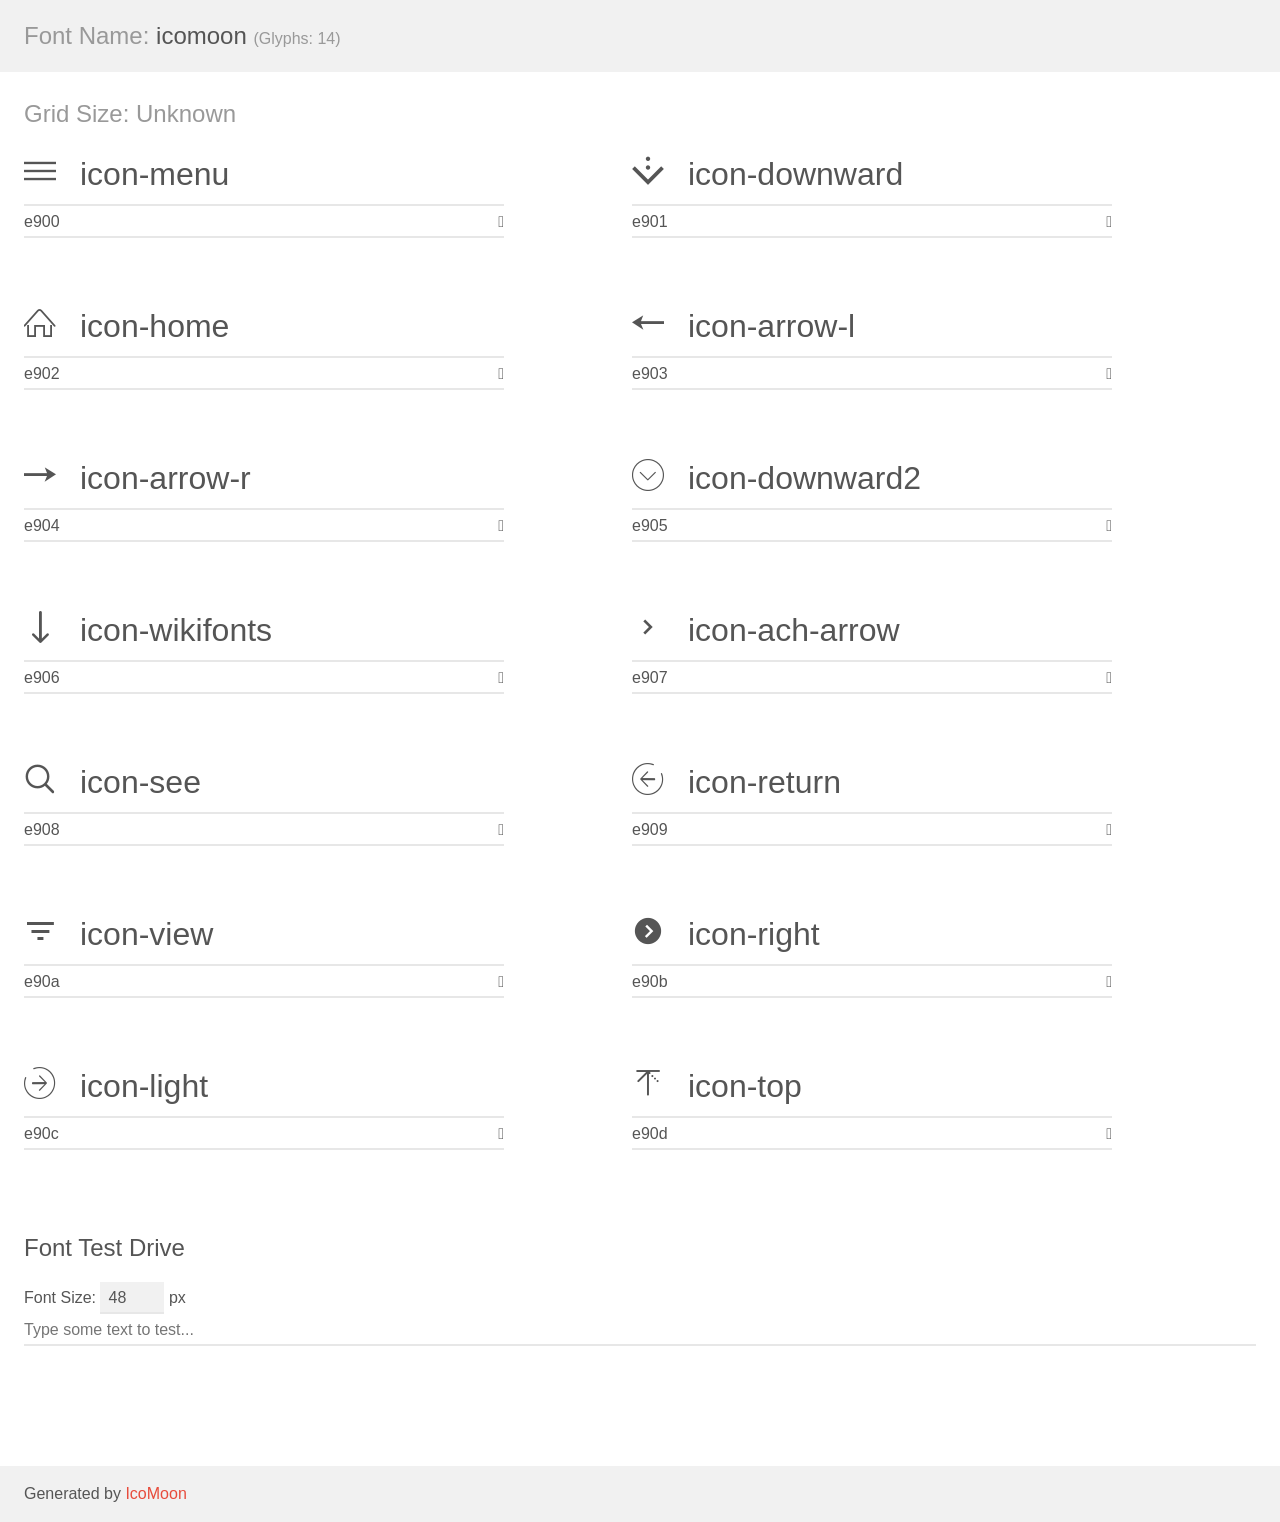
<file: src/main/webapp/fonts/wikifonts/demo.html>
<!doctype html>
<html>
<head>
    <meta charset="utf-8">
    <title>IcoMoon Demo</title>
    <meta name="description" content="An Icon Font Generated By IcoMoon.io">
    <meta name="viewport" content="width=device-width, initial-scale=1">
    <link rel="stylesheet" href="demo-files/demo.css">
    <link rel="stylesheet" href="style.css"></head>
<body>
    <div class="bgc1 clearfix">
        <h1 class="mhmm mvm"><span class="fgc1">Font Name:</span> icomoon <small class="fgc1">(Glyphs:&nbsp;14)</small></h1>
    </div>
    <div class="clearfix mhl ptl">
        <h1 class="mvm mtn fgc1">Grid Size: Unknown</h1>
        <div class="glyph fs1">
            <div class="clearfix bshadow0 pbs">
                <span class="icon-menu">
                
                </span>
                <span class="mls"> icon-menu</span>
            </div>
            <fieldset class="fs0 size1of1 clearfix hidden-false">
                <input type="text" readonly value="e900" class="unit size1of2" />
                <input type="text" maxlength="1" readonly value="&#xe900;" class="unitRight size1of2 talign-right" />
            </fieldset>
            <div class="fs0 bshadow0 clearfix hidden-true">
                <span class="unit pvs fgc1">liga: </span>
                <input type="text" readonly value="" class="liga unitRight" />
            </div>
        </div>
        <div class="glyph fs1">
            <div class="clearfix bshadow0 pbs">
                <span class="icon-downward">
                
                </span>
                <span class="mls"> icon-downward</span>
            </div>
            <fieldset class="fs0 size1of1 clearfix hidden-false">
                <input type="text" readonly value="e901" class="unit size1of2" />
                <input type="text" maxlength="1" readonly value="&#xe901;" class="unitRight size1of2 talign-right" />
            </fieldset>
            <div class="fs0 bshadow0 clearfix hidden-true">
                <span class="unit pvs fgc1">liga: </span>
                <input type="text" readonly value="" class="liga unitRight" />
            </div>
        </div>
        <div class="glyph fs1">
            <div class="clearfix bshadow0 pbs">
                <span class="icon-home">
                
                </span>
                <span class="mls"> icon-home</span>
            </div>
            <fieldset class="fs0 size1of1 clearfix hidden-false">
                <input type="text" readonly value="e902" class="unit size1of2" />
                <input type="text" maxlength="1" readonly value="&#xe902;" class="unitRight size1of2 talign-right" />
            </fieldset>
            <div class="fs0 bshadow0 clearfix hidden-true">
                <span class="unit pvs fgc1">liga: </span>
                <input type="text" readonly value="" class="liga unitRight" />
            </div>
        </div>
        <div class="glyph fs1">
            <div class="clearfix bshadow0 pbs">
                <span class="icon-arrow-l">
                
                </span>
                <span class="mls"> icon-arrow-l</span>
            </div>
            <fieldset class="fs0 size1of1 clearfix hidden-false">
                <input type="text" readonly value="e903" class="unit size1of2" />
                <input type="text" maxlength="1" readonly value="&#xe903;" class="unitRight size1of2 talign-right" />
            </fieldset>
            <div class="fs0 bshadow0 clearfix hidden-true">
                <span class="unit pvs fgc1">liga: </span>
                <input type="text" readonly value="" class="liga unitRight" />
            </div>
        </div>
        <div class="glyph fs1">
            <div class="clearfix bshadow0 pbs">
                <span class="icon-arrow-r">
                
                </span>
                <span class="mls"> icon-arrow-r</span>
            </div>
            <fieldset class="fs0 size1of1 clearfix hidden-false">
                <input type="text" readonly value="e904" class="unit size1of2" />
                <input type="text" maxlength="1" readonly value="&#xe904;" class="unitRight size1of2 talign-right" />
            </fieldset>
            <div class="fs0 bshadow0 clearfix hidden-true">
                <span class="unit pvs fgc1">liga: </span>
                <input type="text" readonly value="" class="liga unitRight" />
            </div>
        </div>
        <div class="glyph fs1">
            <div class="clearfix bshadow0 pbs">
                <span class="icon-downward2">
                
                </span>
                <span class="mls"> icon-downward2</span>
            </div>
            <fieldset class="fs0 size1of1 clearfix hidden-false">
                <input type="text" readonly value="e905" class="unit size1of2" />
                <input type="text" maxlength="1" readonly value="&#xe905;" class="unitRight size1of2 talign-right" />
            </fieldset>
            <div class="fs0 bshadow0 clearfix hidden-true">
                <span class="unit pvs fgc1">liga: </span>
                <input type="text" readonly value="" class="liga unitRight" />
            </div>
        </div>
        <div class="glyph fs1">
            <div class="clearfix bshadow0 pbs">
                <span class="icon-wikifonts">
                
                </span>
                <span class="mls"> icon-wikifonts</span>
            </div>
            <fieldset class="fs0 size1of1 clearfix hidden-false">
                <input type="text" readonly value="e906" class="unit size1of2" />
                <input type="text" maxlength="1" readonly value="&#xe906;" class="unitRight size1of2 talign-right" />
            </fieldset>
            <div class="fs0 bshadow0 clearfix hidden-true">
                <span class="unit pvs fgc1">liga: </span>
                <input type="text" readonly value="" class="liga unitRight" />
            </div>
        </div>
        <div class="glyph fs1">
            <div class="clearfix bshadow0 pbs">
                <span class="icon-ach-arrow">
                
                </span>
                <span class="mls"> icon-ach-arrow</span>
            </div>
            <fieldset class="fs0 size1of1 clearfix hidden-false">
                <input type="text" readonly value="e907" class="unit size1of2" />
                <input type="text" maxlength="1" readonly value="&#xe907;" class="unitRight size1of2 talign-right" />
            </fieldset>
            <div class="fs0 bshadow0 clearfix hidden-true">
                <span class="unit pvs fgc1">liga: </span>
                <input type="text" readonly value="" class="liga unitRight" />
            </div>
        </div>
        <div class="glyph fs1">
            <div class="clearfix bshadow0 pbs">
                <span class="icon-see">
                
                </span>
                <span class="mls"> icon-see</span>
            </div>
            <fieldset class="fs0 size1of1 clearfix hidden-false">
                <input type="text" readonly value="e908" class="unit size1of2" />
                <input type="text" maxlength="1" readonly value="&#xe908;" class="unitRight size1of2 talign-right" />
            </fieldset>
            <div class="fs0 bshadow0 clearfix hidden-true">
                <span class="unit pvs fgc1">liga: </span>
                <input type="text" readonly value="" class="liga unitRight" />
            </div>
        </div>
        <div class="glyph fs1">
            <div class="clearfix bshadow0 pbs">
                <span class="icon-return">
                
                </span>
                <span class="mls"> icon-return</span>
            </div>
            <fieldset class="fs0 size1of1 clearfix hidden-false">
                <input type="text" readonly value="e909" class="unit size1of2" />
                <input type="text" maxlength="1" readonly value="&#xe909;" class="unitRight size1of2 talign-right" />
            </fieldset>
            <div class="fs0 bshadow0 clearfix hidden-true">
                <span class="unit pvs fgc1">liga: </span>
                <input type="text" readonly value="" class="liga unitRight" />
            </div>
        </div>
        <div class="glyph fs1">
            <div class="clearfix bshadow0 pbs">
                <span class="icon-view">
                
                </span>
                <span class="mls"> icon-view</span>
            </div>
            <fieldset class="fs0 size1of1 clearfix hidden-false">
                <input type="text" readonly value="e90a" class="unit size1of2" />
                <input type="text" maxlength="1" readonly value="&#xe90a;" class="unitRight size1of2 talign-right" />
            </fieldset>
            <div class="fs0 bshadow0 clearfix hidden-true">
                <span class="unit pvs fgc1">liga: </span>
                <input type="text" readonly value="" class="liga unitRight" />
            </div>
        </div>
        <div class="glyph fs1">
            <div class="clearfix bshadow0 pbs">
                <span class="icon-right">
                
                </span>
                <span class="mls"> icon-right</span>
            </div>
            <fieldset class="fs0 size1of1 clearfix hidden-false">
                <input type="text" readonly value="e90b" class="unit size1of2" />
                <input type="text" maxlength="1" readonly value="&#xe90b;" class="unitRight size1of2 talign-right" />
            </fieldset>
            <div class="fs0 bshadow0 clearfix hidden-true">
                <span class="unit pvs fgc1">liga: </span>
                <input type="text" readonly value="" class="liga unitRight" />
            </div>
        </div>
        <div class="glyph fs1">
            <div class="clearfix bshadow0 pbs">
                <span class="icon-light">
                
                </span>
                <span class="mls"> icon-light</span>
            </div>
            <fieldset class="fs0 size1of1 clearfix hidden-false">
                <input type="text" readonly value="e90c" class="unit size1of2" />
                <input type="text" maxlength="1" readonly value="&#xe90c;" class="unitRight size1of2 talign-right" />
            </fieldset>
            <div class="fs0 bshadow0 clearfix hidden-true">
                <span class="unit pvs fgc1">liga: </span>
                <input type="text" readonly value="" class="liga unitRight" />
            </div>
        </div>
        <div class="glyph fs1">
            <div class="clearfix bshadow0 pbs">
                <span class="icon-top">
                
                </span>
                <span class="mls"> icon-top</span>
            </div>
            <fieldset class="fs0 size1of1 clearfix hidden-false">
                <input type="text" readonly value="e90d" class="unit size1of2" />
                <input type="text" maxlength="1" readonly value="&#xe90d;" class="unitRight size1of2 talign-right" />
            </fieldset>
            <div class="fs0 bshadow0 clearfix hidden-true">
                <span class="unit pvs fgc1">liga: </span>
                <input type="text" readonly value="" class="liga unitRight" />
            </div>
        </div>
    </div>

    <!--[if gt IE 8]><!-->
    <div class="mhl clearfix mbl">
        <h1>Font Test Drive</h1>
        <label>
            Font Size: <input id="fontSize" type="number" class="textbox0 mbm"
            min="8" value="48" />
            px
        </label>
        <input id="testText" type="text" class="phl size1of1 mvl"
        placeholder="Type some text to test..." value=""/>
        <div id="testDrive" class="icon-">&nbsp;
        </div>
    </div>
    <!--<![endif]-->
    <div class="bgc1 clearfix">
        <p class="mhl">Generated by <a href="https://icomoon.io/app">IcoMoon</a></p>
    </div>

    <script src="demo-files/demo.js"></script>
</body>
</html>
</file>
<file: src/main/webapp/fonts/wikifonts/demo-files/demo.css>
body {
  padding: 0;
  margin: 0;
  font-family: sans-serif;
  font-size: 1em;
  line-height: 1.5;
  color: #555;
  background: #fff;
}
h1 {
  font-size: 1.5em;
  font-weight: normal;
}
small {
  font-size: .66666667em;
}
a {
  color: #e74c3c;
  text-decoration: none;
}
a:hover, a:focus {
  box-shadow: 0 1px #e74c3c;
}
.bshadow0, input {
  box-shadow: inset 0 -2px #e7e7e7;
}
input:hover {
  box-shadow: inset 0 -2px #ccc;
}
input, fieldset {
  font-family: sans-serif;
  font-size: 1em;
  margin: 0;
  padding: 0;
  border: 0;
}
input {
  color: inherit;
  line-height: 1.5;
  height: 1.5em;
  padding: .25em 0;
}
input:focus {
  outline: none;
  box-shadow: inset 0 -2px #449fdb;
}
.glyph {
  font-size: 16px;
  width: 15em;
  padding-bottom: 1em;
  margin-right: 4em;
  margin-bottom: 1em;
  float: left;
  overflow: hidden;
}
.liga {
  width: 80%;
  width: calc(100% - 2.5em);
}
.talign-right {
  text-align: right;
}
.talign-center {
  text-align: center;
}
.bgc1 {
  background: #f1f1f1;
}
.fgc1 {
  color: #999;
}
.fgc0 {
  color: #000;
}
p {
  margin-top: 1em;
  margin-bottom: 1em;
}
.mvm {
  margin-top: .75em;
  margin-bottom: .75em;
}
.mtn {
  margin-top: 0;
}
.mtl, .mal {
  margin-top: 1.5em;
}
.mbl, .mal {
  margin-bottom: 1.5em;
}
.mal, .mhl {
  margin-left: 1.5em;
  margin-right: 1.5em;
}
.mhmm {
  margin-left: 1em;
  margin-right: 1em;
}
.mls {
  margin-left: .25em;
}
.ptl {
  padding-top: 1.5em;
}
.pbs, .pvs {
  padding-bottom: .25em;
}
.pvs, .pts {
  padding-top: .25em;
}
.unit {
  float: left;
}
.unitRight {
  float: right;
}
.size1of2 {
  width: 50%;
}
.size1of1 {
  width: 100%;
}
.clearfix:before, .clearfix:after {
  content: " ";
  display: table;
}
.clearfix:after {
  clear: both;
}
.hidden-true {
  display: none;
}
.textbox0 {
  width: 3em;
  background: #f1f1f1;
  padding: .25em .5em;
  line-height: 1.5;
  height: 1.5em;
}
#testDrive {
  display: block;
  padding-top: 24px;
  line-height: 1.5;
}
.fs0 {
  font-size: 16px;
}
.fs1 {
  font-size: 32px;
}
</file>
<file: src/main/webapp/fonts/wikifonts/style.css>
@font-face {
  font-family: 'icomoon';
  src:  url('fonts/icomoon.eot?xsfeuh');
  src:  url('fonts/icomoon.eot?xsfeuh#iefix') format('embedded-opentype'),
    url('fonts/icomoon.ttf?xsfeuh') format('truetype'),
    url('fonts/icomoon.woff?xsfeuh') format('woff'),
    url('fonts/icomoon.svg?xsfeuh#icomoon') format('svg');
  font-weight: normal;
  font-style: normal;
}

[class^="icon-"], [class*=" icon-"] {
  /* use !important to prevent issues with browser extensions that change fonts */
  font-family: 'icomoon' !important;
  speak: none;
  font-style: normal;
  font-weight: normal;
  font-variant: normal;
  text-transform: none;
  line-height: 1;

  /* Better Font Rendering =========== */
  -webkit-font-smoothing: antialiased;
  -moz-osx-font-smoothing: grayscale;
}

.icon-menu:before {
  content: "\e900";
}
.icon-downward:before {
  content: "\e901";
}
.icon-home:before {
  content: "\e902";
}
.icon-arrow-l:before {
  content: "\e903";
}
.icon-arrow-r:before {
  content: "\e904";
}
.icon-downward2:before {
  content: "\e905";
}
.icon-wikifonts:before {
  content: "\e906";
}
.icon-ach-arrow:before {
  content: "\e907";
}
.icon-see:before {
  content: "\e908";
}
.icon-return:before {
  content: "\e909";
}
.icon-view:before {
  content: "\e90a";
}
.icon-right:before {
  content: "\e90b";
}
.icon-light:before {
  content: "\e90c";
}
.icon-top:before {
  content: "\e90d";
}
</file>
